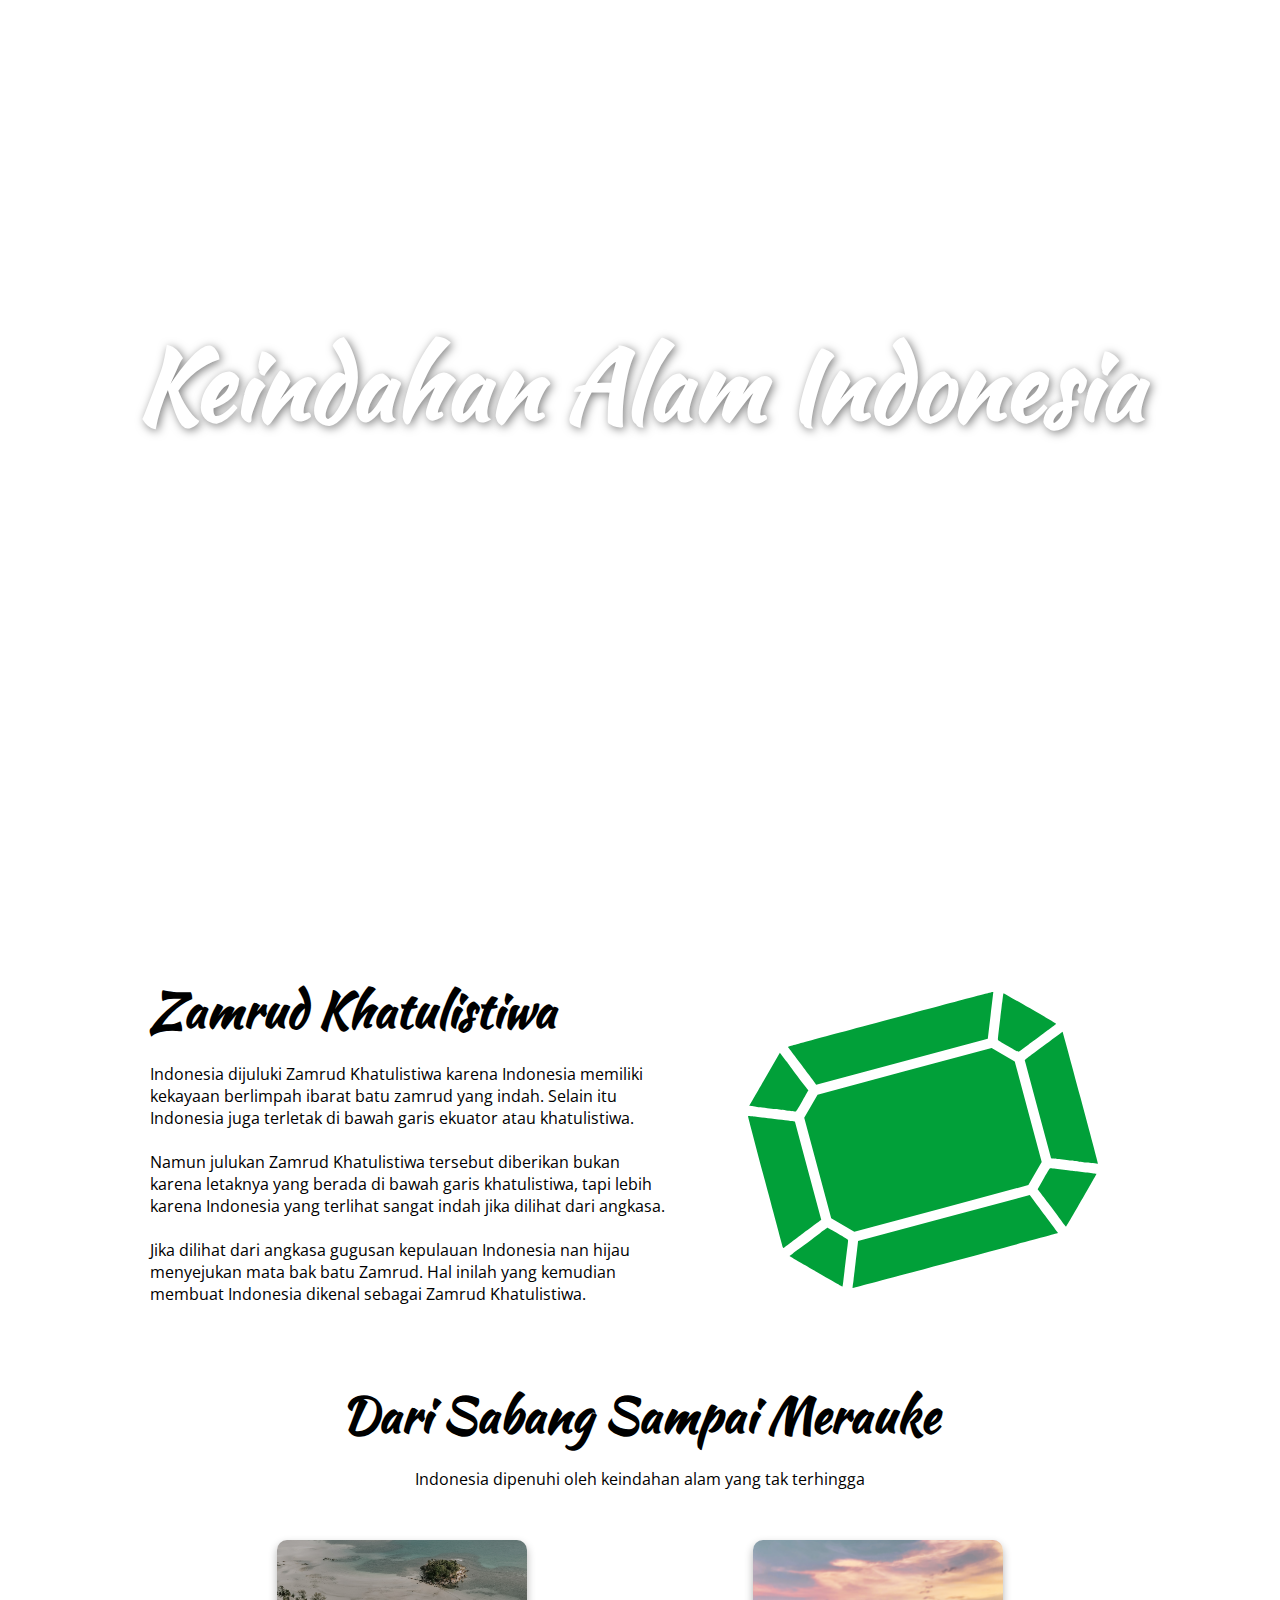
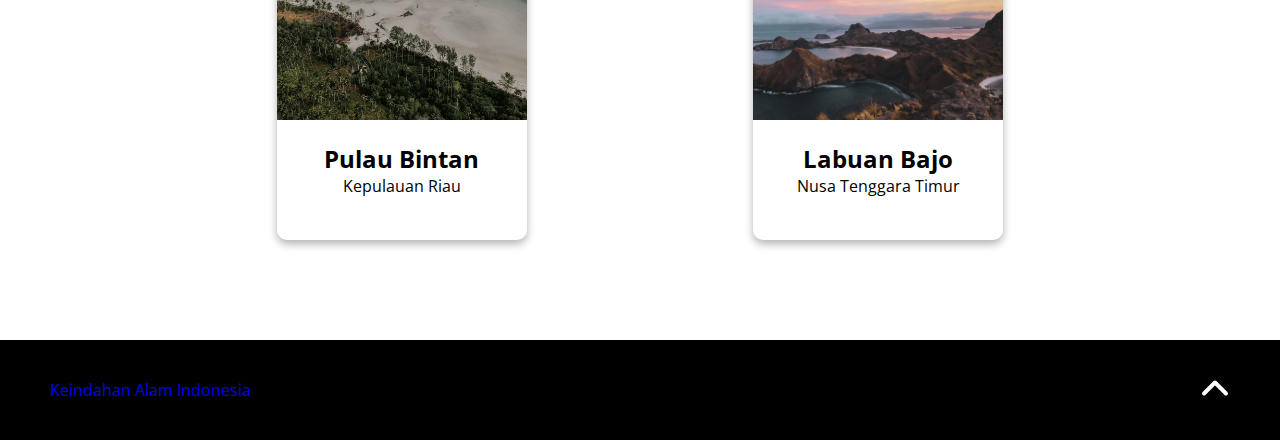
<file: index.html>
<!DOCTYPE html>
<html lang="id">
<head>
    <meta charset="UTF-8">
    <meta http-equiv="X-UA-Compatible" content="IE=edge">
    <meta name="viewport" content="width=device-width, initial-scale=1.0">
    <title>Keindahan Alam Indonesia</title>
    <link rel="stylesheet" href="style.css">
    <link rel="icon" type="image/svg" href="img/favicon.svg">
    <link rel="preconnect" href="https://fonts.googleapis.com">
    <link rel="preconnect" href="https://fonts.gstatic.com" crossorigin>
    <link href="https://fonts.googleapis.com/css2?family=Open+Sans:wght@400;700&display=swap" rel="stylesheet">
    <link href="https://fonts.googleapis.com/css2?family=Kaushan+Script&display=swap" rel="stylesheet">
</head>
<body>
    <header>
        <nav>
            <a href="index.html"><img src="img/fb.svg" alt="FB"></a>
        </nav>
        
        <div class="landing">
            <h1>Keindahan Alam Indonesia</h1>
            <div class="landingdesc"><p>Challenge IWDC - Faiz Byputra - G6401201056</p></div>
        </div>
    </header>

    <main>
        <div class="opening">
            <span class="desc">
                <h1>Zamrud Khatulistiwa</h1><br>
                <p>Indonesia dijuluki Zamrud Khatulistiwa karena Indonesia memiliki kekayaan berlimpah ibarat batu zamrud yang indah. Selain itu Indonesia juga terletak di bawah garis ekuator atau khatulistiwa.
                    <br><br>
                    Namun julukan Zamrud Khatulistiwa tersebut diberikan bukan karena letaknya yang berada di bawah garis khatulistiwa, tapi lebih karena Indonesia yang terlihat sangat indah jika dilihat dari angkasa.
                    <br><br>
                    Jika dilihat dari angkasa gugusan kepulauan Indonesia nan hijau menyejukan mata bak batu Zamrud. Hal inilah yang kemudian membuat Indonesia dikenal sebagai Zamrud Khatulistiwa.
                </p>
            </span>

            <span class="descphoto">
                <img src="img/emerald.svg" alt="Zamrud" width="350px">
            </span>
        </div>

        <div class="judul">
            <h1>Dari Sabang Sampai Merauke</h1><br>
            <p>Indonesia dipenuhi oleh keindahan alam yang tak terhingga</p>
        </div>

        <section class="tempat">
            <div class="card">
                <a href="bintan.html">
                    <img src="img/akudui-SP3H5t8dEms-unsplash.jpg" alt="Pulau Bintan" style="object-position: 0 70%;" class="fototempat">
                    <div class="namatempat">
                        <h2>Pulau Bintan</h2>
                        <p>Kepulauan Riau</p>
                    </div>
                </a>
            </div>

            <div class="card">
                <a href="labuanbajo.html">
                    <img src="img/william-kusno-tq_h8bCNhKQ-unsplash.jpg" alt="Labuan Bajo" style="object-position: 0 70%;" class="fototempat">
                    <div class="namatempat">
                        <h2>Labuan Bajo</h2>
                        <p>Nusa Tenggara Timur</p>
                    </div>
                </a>
            </div>
        </section>
    </main>

    <footer>
        <p class="contact"><a href="index.html">Keindahan Alam Indonesia</a></p>
        <div class="top"><a href="#"><img src="img/gotop.svg" alt="Up" width="30px"></a></div>
    </footer>
</body>
</html>
</file>
<file: style.css>
* {
    padding: 0;
    margin: 0;
}

a {
    text-decoration: none;
}

header {
    height: 100vh;
    background-image: url("https://source.unsplash.com/DxmBSgUYKis/1600x900");
    background-size: cover;
    background-repeat: no-repeat;
    background-position: top;
}

header.bintan {
    height: 100vh;
    background-image: url("https://source.unsplash.com/SP3H5t8dEms/900x1600");
    background-size: cover;
    background-repeat: no-repeat;
    background-position: 0 40%;
}

.landingdesc p {
    color: white;
}

nav {
    display: flex;
    justify-content: center;
    align-items: center;
    height: 10%;
}

div.landing {
    display: flex;
    flex-direction: column;
    align-items: center;
    text-align: center;
    padding-top: 25vh;
    padding-left: 20px;
    padding-right: 20px;
    height: 90%;
    color: white;
}

div.landing h1 {
    font-size: 72pt;
    font-family: 'Kaushan Script', cursive;
    text-shadow: 2px 2px 10px rgba(0, 0, 0, 0.5);
}

p {
    font-family: 'Open Sans', sans-serif;
    color: black;
}

h1 {
    font-family: 'Kaushan Script', cursive;
    font-size: 36pt;
}

h2 {
    font-family: 'Open Sans', sans-serif;
    font-weight: 700;
    color: black;
}

h3 {
    font-size: 24pt;
    font-family: 'Kaushan Script', cursive;
}

div.opening {
    display: flex;
    padding: 75px 100px 75px 150px;
}

span.desc {
    display: flex;
    justify-content: center;
    flex-direction: column;
    width: 50%;
}

span.descphoto {
    display: flex;
    justify-content: center;
    align-items: center;
    width: 50%;
}

.judul {
    display: flex;
    align-items: center;
    text-align: center;
    flex-direction: column;
}

.tempat {
    display: flex;
    align-items: center;
    justify-content: space-evenly;
    flex-wrap: wrap;
    padding: 50px;
}

.card {
    width: 250px;
    height: 300px;
    box-shadow: 0 4px 8px 0 rgba(0,0,0,0.3);
    border-radius: 10px;
    transition: 0.3s;
    margin: 0 0 50px 0;
}

.card:hover {
    box-shadow: 0 4px 16px 0 rgba(0,0,0,0.5);
}

.fototempat {
    border-radius: 10px 10px 0 0;
    height: 60%;
    width: 100%;
    object-fit: cover;
}

.namatempat {
    display: flex;
    align-items: center;
    justify-content: center;
    flex-direction: column;
    height: 30%;
}

.divider {
    height: 100px;
    width: 100%;
    object-fit: cover;
    margin: 100px 0 50px 0;
}

.loc {
    display: flex;
    justify-content: center;
}

.locphoto {
    display: flex;
    width: 50%;
    justify-content: center;
    align-items: center;
    flex-direction: row;
    padding: 50px 0 20px 100px;
}

.locphoto img {
    border-radius: 10px;
}

.locdesc {
    display: flex;
    width: 50%;
    justify-content: center;
    text-align: left;
    flex-direction: column;
    padding: 50px 100px 20px 50px;
}

.button {
    padding: 10px;
    box-shadow: 0 4px 8px 0 rgba(0,0,0,0.3);
    width: fit-content;
    font-family: 'Open Sans', sans-serif;
    border-radius: 10px;
    color: cadetblue;
    transition: 0.2s;
}

.button:hover {
    padding: 10px;
    box-shadow: 0 4px 8px 0 rgba(0,0,0,0.5);
    width: fit-content;
    font-family: 'Open Sans', sans-serif;
    border-radius: 10px;
    color: cadetblue;
}

footer {
    display: flex;
    height: 100px;
    background-color: black;
}

.contact {
    display: flex;
    justify-content: flex-start;
    align-items: center;
    padding: 50px;
    width: 50%;
    color: white;
}

.top {
    display: flex;
    justify-content: flex-end;
    align-items: center;
    padding: 50px;
    width: 50%;
}

/* Responsive Breakpoint */
/* Ukuran Tablet */
@media screen and (max-width: 768px) {
    div.landing h1 {
        font-size: 48pt;
    }

    div.opening {
        display: flex;
        padding: 50px;
        flex-direction: column-reverse;
        justify-content: center;
        align-items: center;
    }

    span.desc {
        display: flex;
        justify-content: center;
        flex-direction: column;
        width: 100%;
    }

    span.desc h1 {
        text-align: center;
    }
    
    span.descphoto {
        display: flex;
        justify-content: center;
        align-items: center;
        height: 50%;
    }

    .judul {
        padding: 0 30px;
    }

    .loc {
        display: flex;
        justify-content: center;
        align-items: center;
        flex-direction: column;
    }
    
    .locphoto {
        display: flex;
        justify-content: center;
        align-items: center;
        flex-direction: column;
        padding: 20px 0;
    }
    
    .locphoto img {
        border-radius: 10px;
        width: 80vw;
    }
    
    .locdesc {
        display: flex;
        width: 80%;
        justify-content: center;
        align-items: center;
        text-align: left;
        flex-direction: column;
        padding: 0 0 50px 0;
    }

    .divider {
        height: 100px;
        width: 100%;
        object-fit: cover;
        margin: 50px 0;
    }
}

/* Ukuran mobile */
@media screen and (max-width: 576px) {
    div.landing h1 {
        font-size: 36pt;
    }

    div.opening {
        display: flex;
        padding: 50px;
        flex-direction: column-reverse;
        justify-content: center;
        align-items: center;
    }

    span.desc {
        display: flex;
        justify-content: center;
        flex-direction: column;
        width: 100%;
    }

    span.desc h1 {
        text-align: center;
    }
    
    span.descphoto {
        display: flex;
        justify-content: center;
        align-items: center;
        height: 50%;
    }

    .judul {
        padding: 0 30px;
    }

    .loc {
        display: flex;
        justify-content: center;
        align-items: center;
        flex-direction: column;
    }
    
    .locphoto {
        display: flex;
        justify-content: center;
        align-items: center;
        flex-direction: column;
        padding: 20px 0;
    }
    
    .locphoto img {
        border-radius: 10px;
        width: 80vw;
    }
    
    .locdesc {
        display: flex;
        width: 80%;
        justify-content: center;
        align-items: center;
        text-align: left;
        flex-direction: column;
        padding: 0 0 50px 0;
    }

    .divider {
        height: 100px;
        width: 100%;
        object-fit: cover;
        margin: 50px 0;
    }
}
</file>
